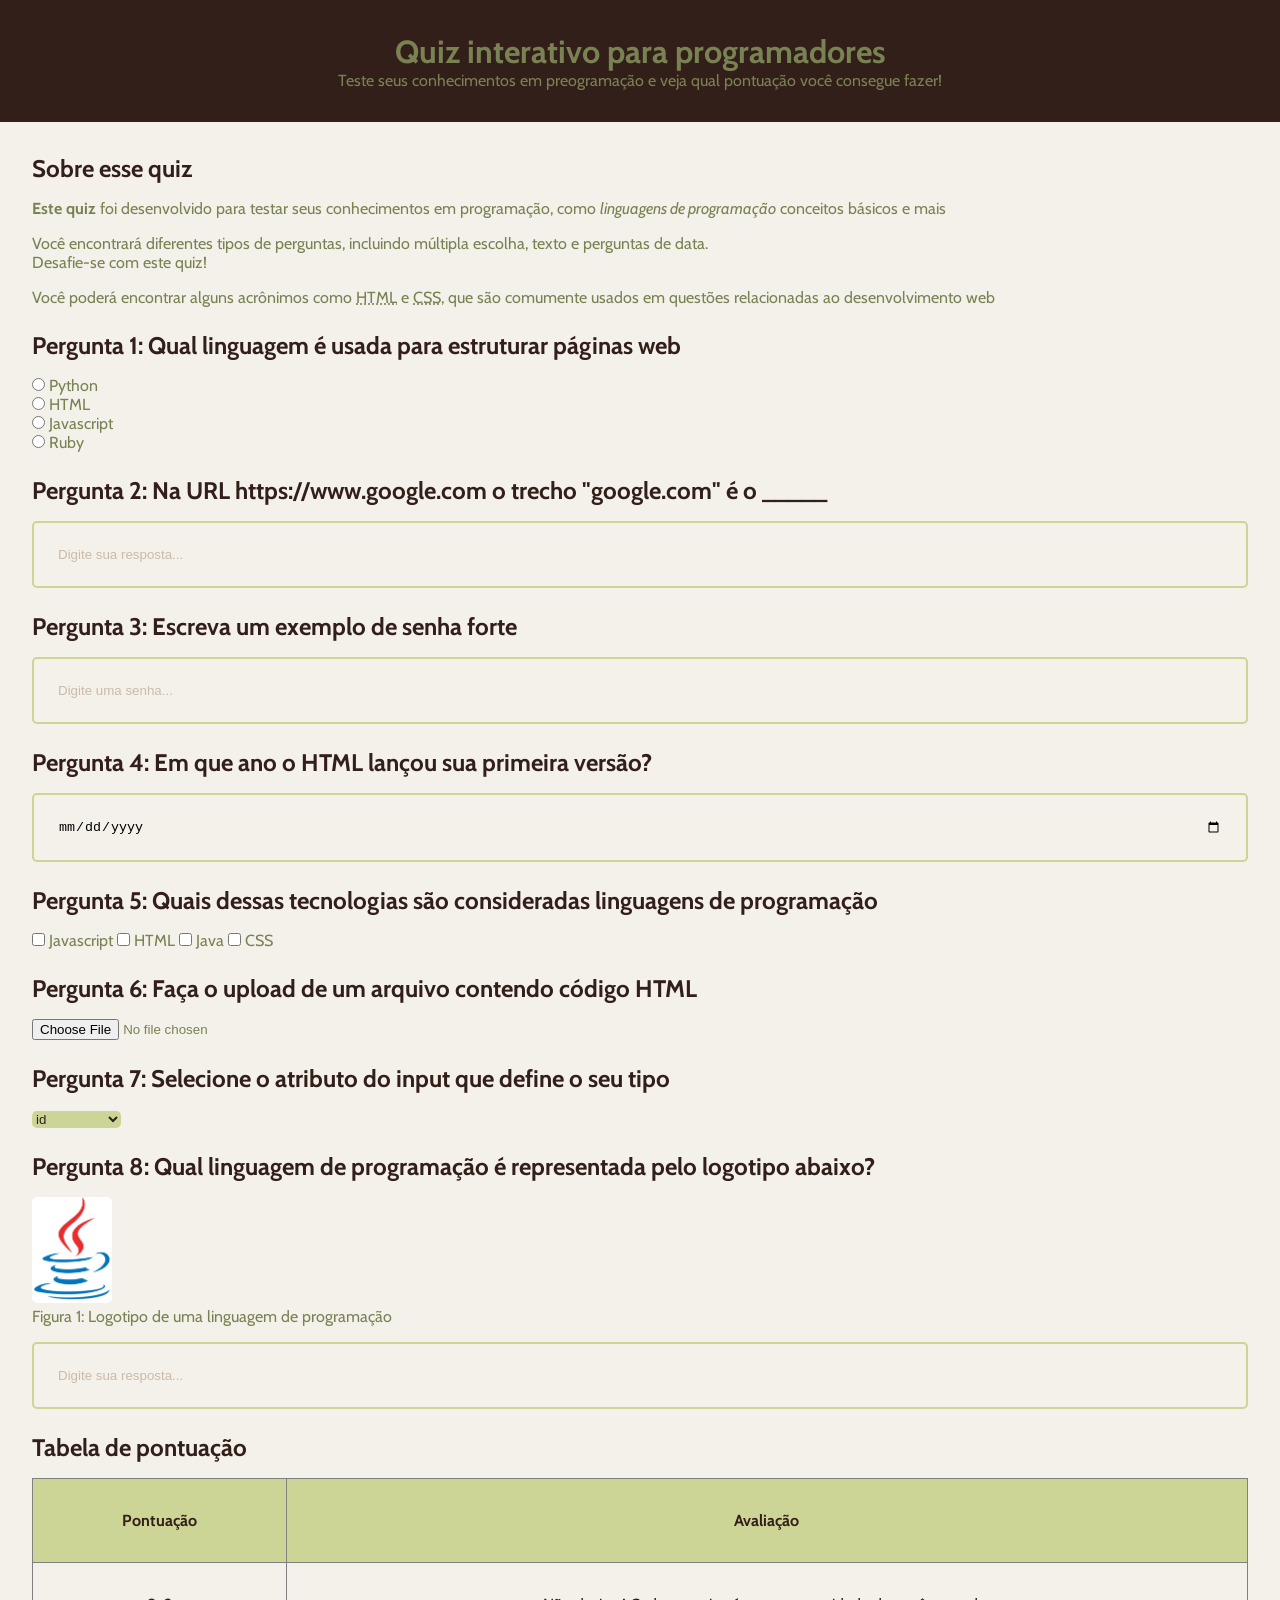
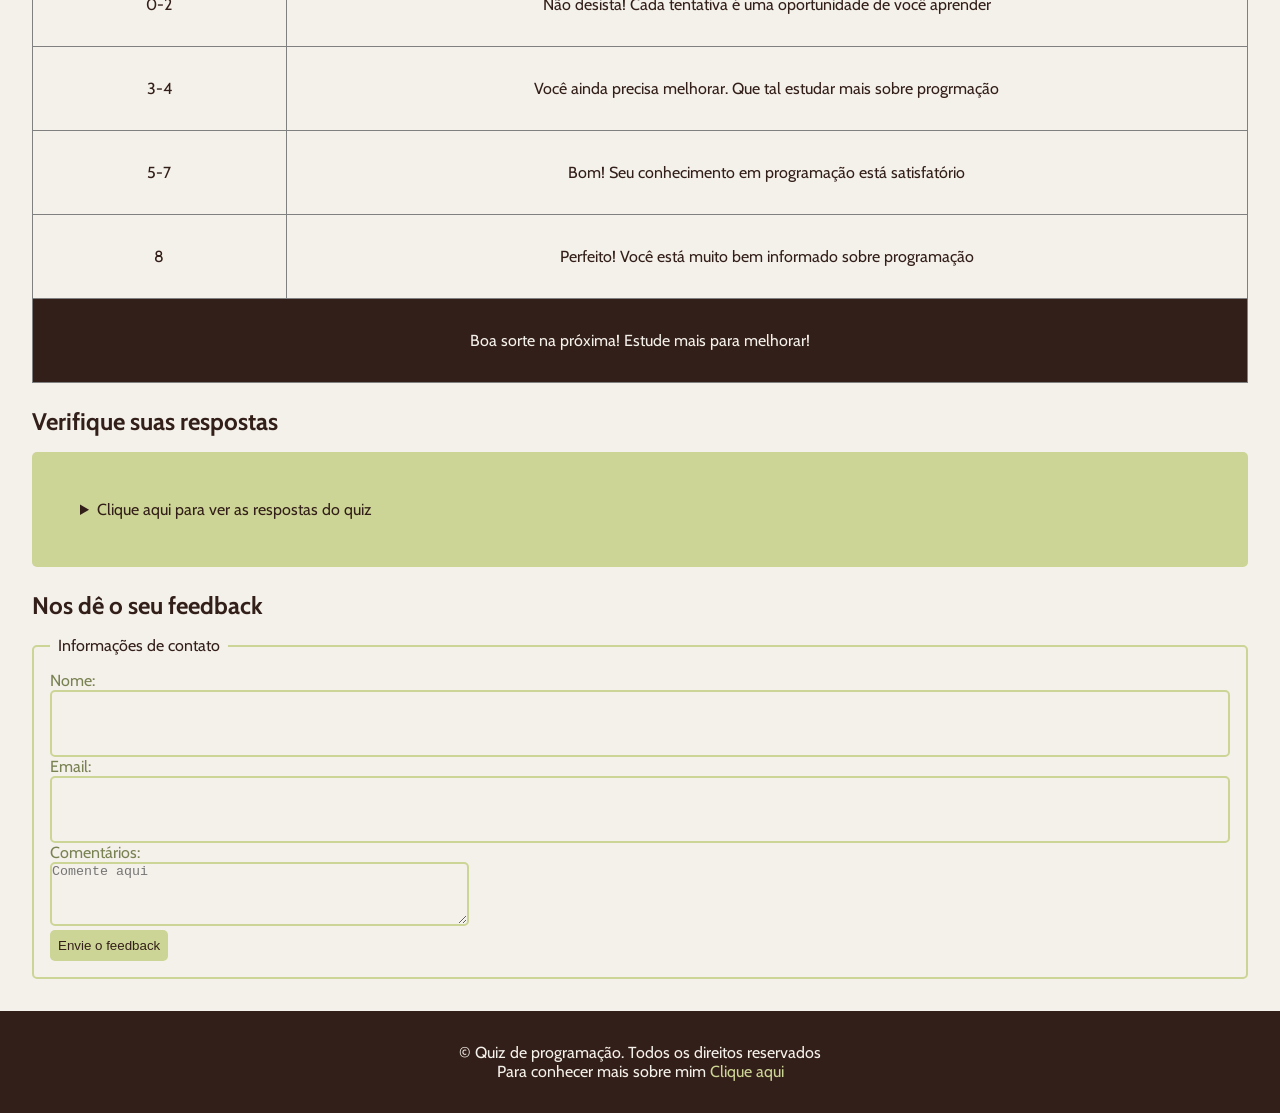
<file: index.html>
<!DOCTYPE html>

<html>
    <head>
        <title>Quiz para programadores</title>
        <meta name="description" content="Um quiz interativo para testar seus conhecimentos">
        <link rel="stylesheet" href="style.css">
    </head>
    <body>
        <header>
            <h1>Quiz interativo para programadores</h1>
            <p>Teste seus conhecimentos em preogramação e veja qual pontuação você consegue fazer!</p>
        </header>
        <main>
            <!--Introdução-->
            <section>
                <h2>Sobre esse quiz</h2>
                <p><strong>Este quiz</strong> foi desenvolvido para testar seus conhecimentos em programação, como <em>linguagens de programação</em> conceitos básicos e mais</p>
                <p>Você encontrará diferentes tipos de perguntas, incluindo múltipla escolha, texto e perguntas de data. <br> Desafie-se com este quiz!</p>
                <p>Você poderá encontrar alguns acrônimos como <abbr title="Hypertext Markup Language">HTML</abbr> e <abbr title="Cascating Style Sheets">CSS</abbr>, que são comumente usados em questões relacionadas ao desenvolvimento web</p>
            </section>
            <!--Pergunta 1: multipla escolha-->
            <section>
                <h2>Pergunta 1: Qual linguagem é usada para estruturar páginas web</h2>
                <form>
                    <input type="radio" value="Python" id="p1a" name="pergunta1">
                    <label for="p1a">Python</label><br>
                    <input type="radio" value="HTML" id="p1b" name="pergunta1">
                    <label for="p1b">HTML</label><br>
                    <input type="radio" value="Javascript" id="p1c" name="pergunta1">
                    <label for="p1c">Javascript</label><br>
                    <input type="radio" value="Ruby" id="p1d" name="pergunta1">
                    <label for="p1d">Ruby</label><br>
                </form>
            </section>
            <!--Pergunta 2: texto-->
            <section>
                <h2>Pergunta 2: Na URL https://www.google.com o trecho "google.com" é o _____</h2>
                <form>
                    <input type="text" name="pergunta2" id="p2" placeholder="Digite sua resposta...">
                </form>
            </section>
            <!--Pergunta 3: senha-->
            <section>
                <h2>Pergunta 3: Escreva um exemplo de senha forte</h2>
                <form>
                    <input type="password" name="pergunta3" id="p3" placeholder="Digite uma senha...">
                </form>
            </section>
            <!--Pergunta 4: data-->
            <section>
                <h2>Pergunta 4: Em que ano o HTML lançou sua primeira versão?</h2>
                <form>
                    <input type="date" id="p4" name="pergunta4">
                </form>
            </section>
            <!--Pergunta 5: seleção múltipla-->
            <section>
                <h2>Pergunta 5: Quais dessas tecnologias são consideradas linguagens de programação</h2>
                <form>
                    <input type="checkbox" id="p5a" name="pergunta5" value="Javascript">
                    <label for="p5a">Javascript</label>
                    <input type="checkbox" id="p5b" name="pergunta5" value="HTML">
                    <label for="p5b">HTML</label>
                    <input type="checkbox" id="p5c" name="pergunta5" value="Java">
                    <label for="p5c">Java</label>
                    <input type="checkbox" id="p5d" name="pergunta5" value="CSS">
                    <label for="p5d">CSS</label>
                </form>
            </section>
            <!--Pergunta 6: upload de arquivo-->
            <section>
                <h2>Pergunta 6: Faça o upload de um arquivo contendo código HTML</h2>
                <form>
                    <input type="file" id="p6" name="pergunta6">
                </form>
            </section>
            <!--Pergunta 7: menu suspenso-->
            <section>
                <h2>Pergunta 7: Selecione o atributo do input que define o seu tipo</h2>
                <form>
                    <select name="pergunta7" id="p7">
                        <option value="id">id</option>
                        <option value="type">type</option>
                        <option value="placeholder">placeholder</option>
                    </select>
                </form>
            </section>
            <!--Pergunta 8: imagem-->
            <section>
                <h2>Pergunta 8: Qual linguagem de programação é representada pelo logotipo abaixo?</h2>
                <figure>
                    <img src="./assets/image.png" alt="Logotipo de uma linguagem de programação"><br>
                    <figcaption>Figura 1: Logotipo de uma linguagem de programação</figcaption>
                </figure>
                <input type="text" name="pergunta8" id="p8" placeholder="Digite sua resposta...">
            </section>
            <!--Tabela de pontuação-->
            <section>
                <h2>Tabela de pontuação</h2>
                <table border="1">
                    <thead>
                        <tr>
                            <th>Pontuação</th>
                            <th>Avaliação</th>
                        </tr>
                    </thead>
                    <tbody>
                        <tr>
                            <td>0-2</td>
                            <td>Não desista! Cada tentativa é uma oportunidade de você aprender</td>
                        </tr>
                        <tr>
                            <td>3-4</td>
                            <td>Você ainda precisa melhorar. Que tal estudar mais sobre progrmação</td>
                        </tr>
                        <tr>
                            <td>5-7</td>
                            <td>Bom! Seu conhecimento em programação está satisfatório</td>
                        </tr>
                        <tr>
                            <td>8</td>
                            <td>Perfeito! Você está muito bem informado sobre programação</td>
                        </tr>
                    </tbody>
                    <tfoot>
                        <tr>
                            <td colspan="2">Boa sorte na próxima! Estude mais para melhorar!</td>
                        </tr>
                    </tfoot>
                </table>
            </section>
            <!--Lista de respostas-->
            <section>
                <h2>Verifique suas respostas</h2>
                <details>
                    <summary>Clique aqui para ver as respostas do quiz</summary>
                    <ol>
                        <li>HTML</li>
                        <li>Domínio</li>
                        <li>Ab23!kao8Anmd#</li>
                        <li>1991</li>
                        <li>Javascript, Java</li>
                        <li>Arquivo deve ter extensão .html</li>
                        <li>type</li>
                        <li>Java</li>
                    </ol>
                </details>
            </section>
            <!--Formulário de feedback-->
            <section>
                <h2>Nos dê o seu feedback</h2>
                <form>
                    <fieldset>
                        <legend>Informações de contato</legend>
                        <label for="nome">Nome:</label>
                        <input type="text" name="nome" id="nome"><br>
                        <label for="email">Email:</label>
                        <input type="email" name="email" id="email"><br>
                        <label for="comentarios">Comentários:</label><br>
                        <textarea id="comentarios" name="comentarios" rows="4" cols="50" placeholder="Comente aqui"></textarea><br>
                        <button onclick="alert('FEEDBACK ENVIADO')">Envie o feedback</button>
                    </fieldset>
                </form>
            </section>
        </main>
        <footer>
            <p class="paragrafo-footer">&copy Quiz de programação. Todos os direitos reservados</p>
            <p class="paragrafo-footer">Para conhecer mais sobre mim <a href="sobremim.html" target="_blank">Clique aqui</a></p>
        </footer>
    </body>
</html>
</file>
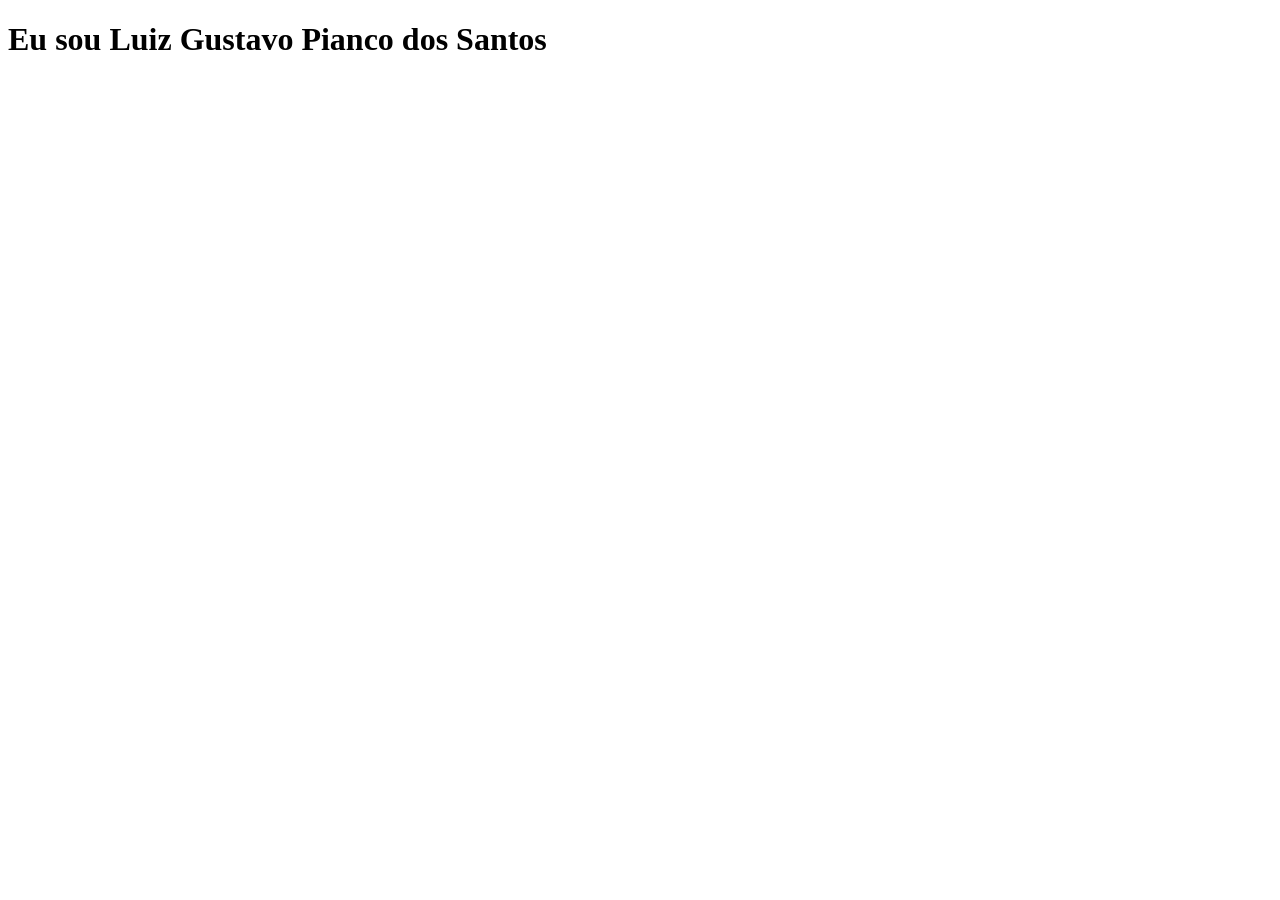
<file: sobremim.html>
<!DOCTYPE html>
<html lang="pt-br">
<head>
    <meta charset="UTF-8">
    <meta name="viewport" content="width=device-width, initial-scale=1.0">
    <title>Sobre mim</title>
</head>
<body>
    <h1>Eu sou Luiz Gustavo Pianco dos Santos</h1>
</body>
</html>
</file>
<file: style.css>
@import url('https://fonts.googleapis.com/css2?family=Cabin:ital,wght@0,400..700;1,400..700&family=Inter:ital,opsz,wght@0,14..32,100..900;1,14..32,100..900&display=swap'); /*Fonte Cabin do google fonts*/

* {
    margin: 0; /*Margem*/
    padding: 0; /*Margem interna*/
    box-sizing: border-box; /*altera tudo, não só o conteudo*/
}

body {
    background-color: #f4f0ea; /*Mudança de cor do fundo*/
    color: #798252; /*Mudança de cor das letras*/
    font-family: "Cabin", sans-serif; /*Altera a fonte do body para a Cabin*/
    font-weight: 400; /*estilização da fonte (negrito, etc)*/
}

header {
    padding: 2rem; /*rem é uma unidade de medida relativa, se adapta ao computador de quem ta usando*/
    background-color: #331f19;
    text-align: center;
}

main {
    padding: 2rem;
    display: flex;
    flex-direction: column;
    gap: 1.5rem;
}

section {
    display: flex;
    flex-direction: column;
    gap: 1rem;
}

h2 {
    color: #331f19;
    font-size: 1.5rem;
}

input[type="radio"], input[type="checkbox"] {
    accent-color: #ccd595;
}

input[type="text"], input[type="password"], input[type="date"], input[type="email"] {
    width: 100%; /*Largura*/
    padding: 1.5rem;
    border: 2px solid #ccd595;
    outline: none;
    border-radius: 5px;
    background-color: transparent;
}

input::placeholder {
    color: #cbbba7;
}

select {
    cursor: pointer;
    background-color: #ccd595;
    color: #331f19;
    border-radius: 5px;
    border: none;
    outline: none;
}

img {
    width: 5rem;
    border-radius: 5px;
}

table {
    width: 100%;
    border-collapse: collapse;
}

th {
    background-color: #ccd595;
    color: #331f19;
    padding: 2rem;
}

td {
    color: #331f19;
    padding: 2rem;
    text-align: center;
}

tfoot td {
    background-color: #331f19;
    color: #f4f0ea;
}

details {
    background-color: #ccd595;
    border-radius: 5px;
    padding: 2rem;
}

summary {
    color: #331f19;
    margin: 1rem;
    cursor: pointer;
}

ol {
    margin-left: 1.5rem;
}

ol li {
    padding: 0.2rem;
}

fieldset {
    border: 2px solid #ccd595;
    border-radius: 5px;
    padding: 1rem;
}

legend {
    color: #331f19;
    padding: 0 0.5rem; /*primeiro valor (0) é vertical e o segundo valor (0.5) é horizontal*/
}

textarea {
    outline: none;
    border-radius: 5px;
    border: 2px solid #ccd595;
    background-color: transparent;
}

button {
    background-color: #ccd595;
    border: none;
    padding: 0.5rem;
    color: #331f19;
    border-radius: 5px;
    cursor: pointer;
}

/*Podemos estilizar classes do HTML no CSS, podemos utilizar uma classe mais de uma vez no código, diferente do id que só podemos usar um id para cada coisa, usamos o id mais no javascript mas para estilizar o id colocamos uma # antes*/

footer {
    background-color: #331f19;
    padding: 2rem;
    text-align: center;
}

.paragrafo-footer {
    color: #f4f0ea;
}

footer a {
    text-decoration: none; /*tira o sublinhado do texto*/
    color: #ccd595;
}
</file>
